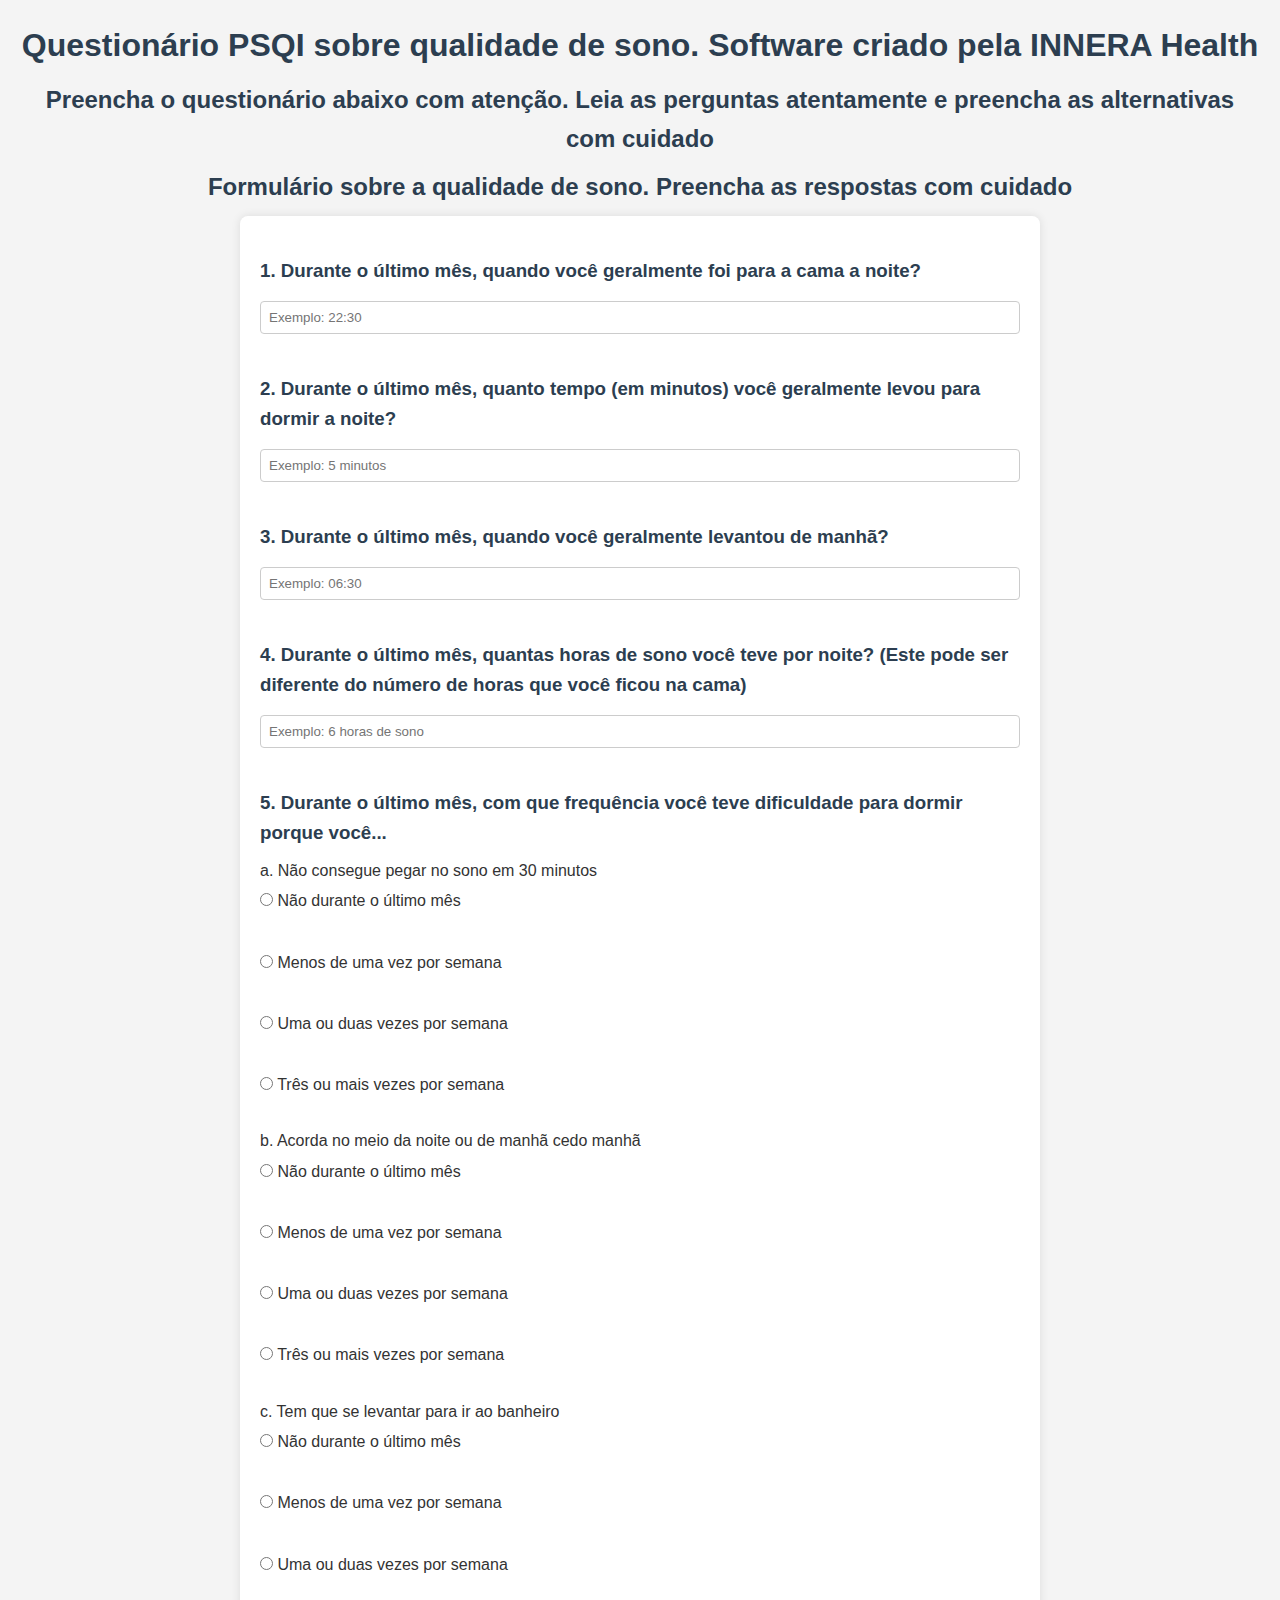
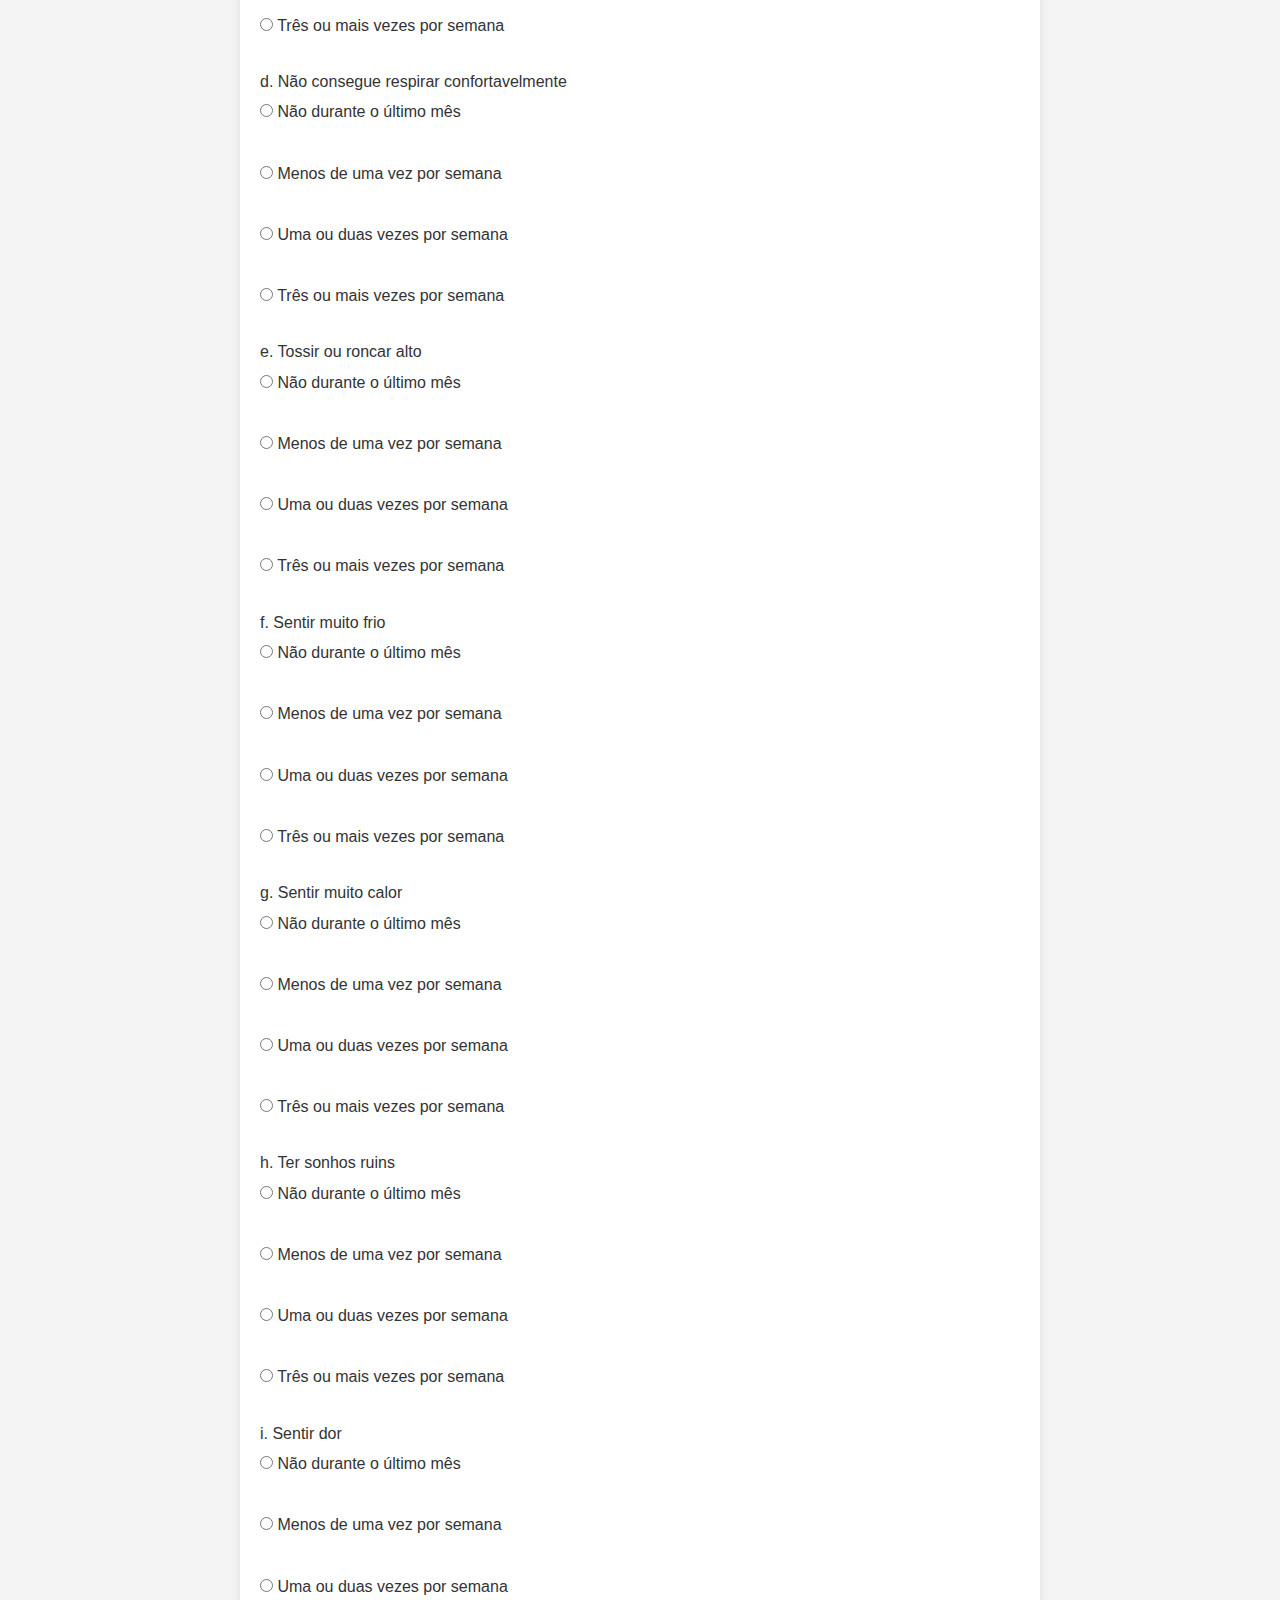
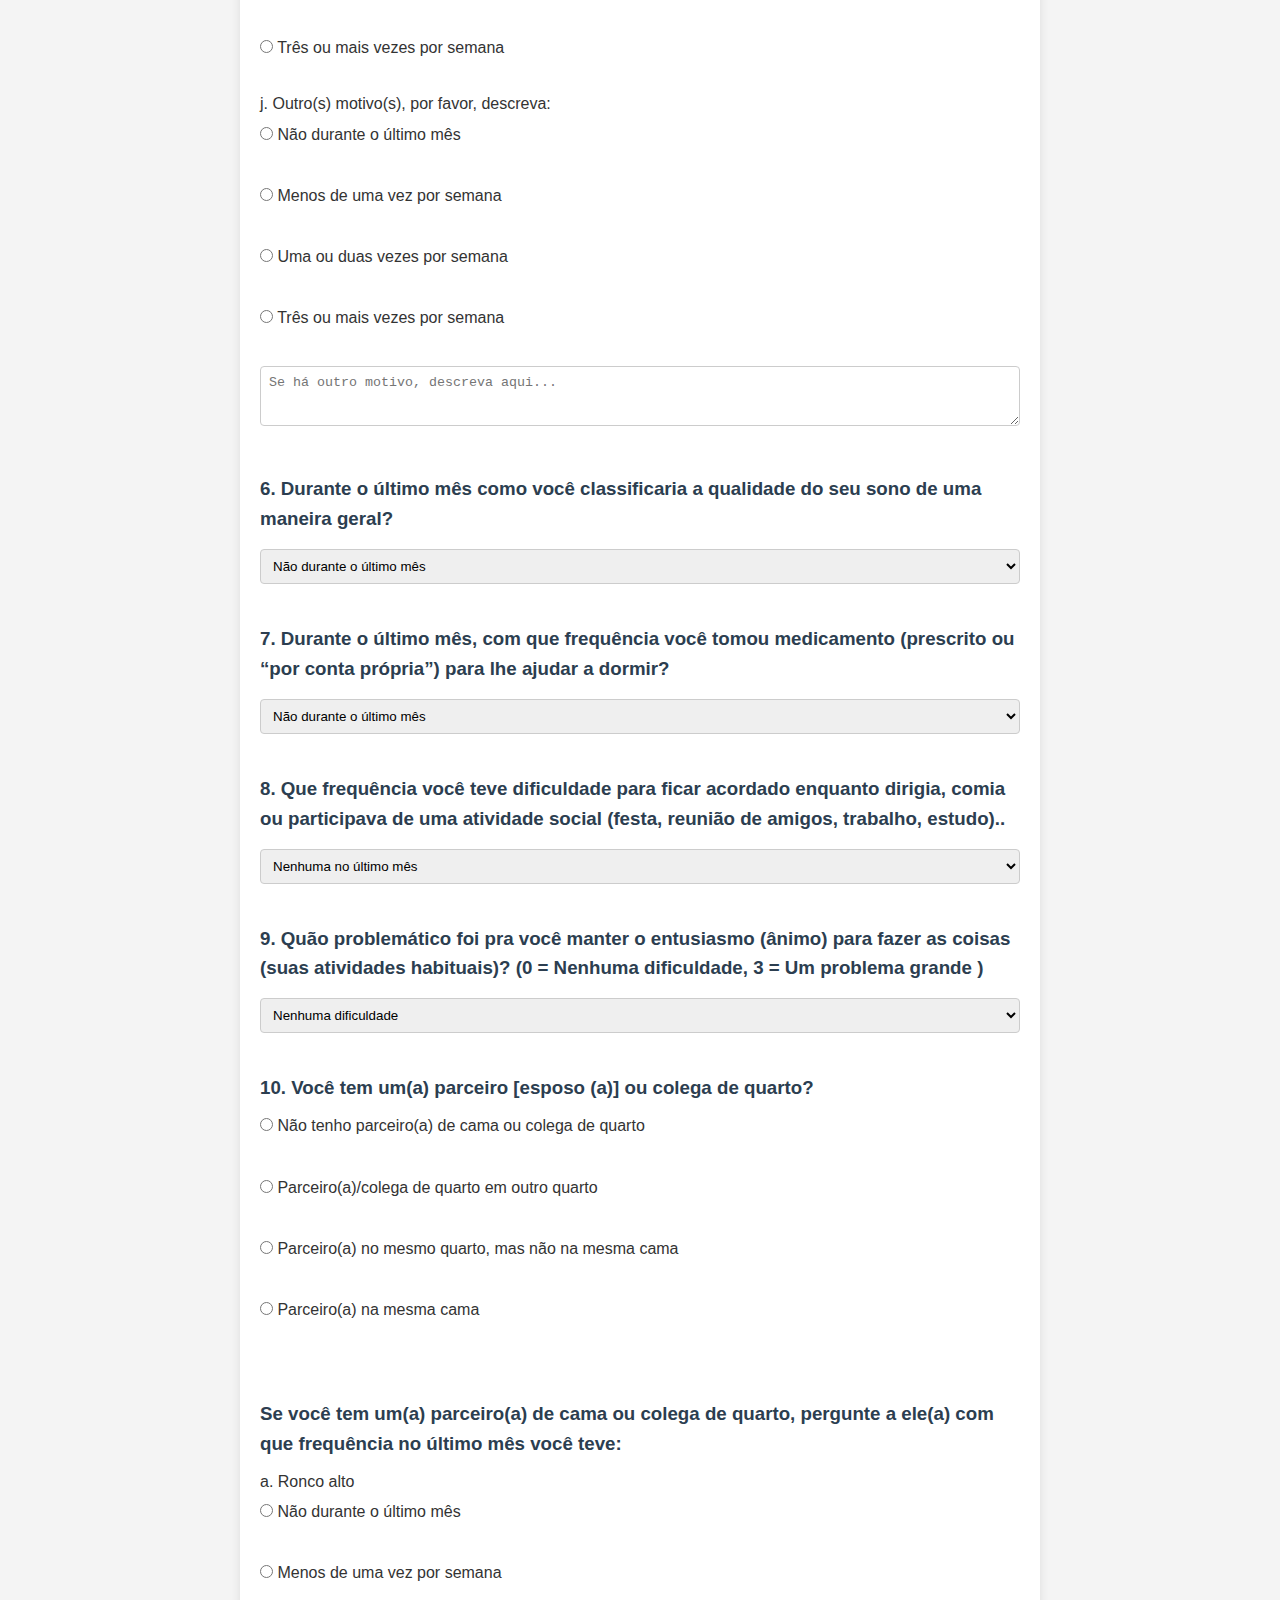
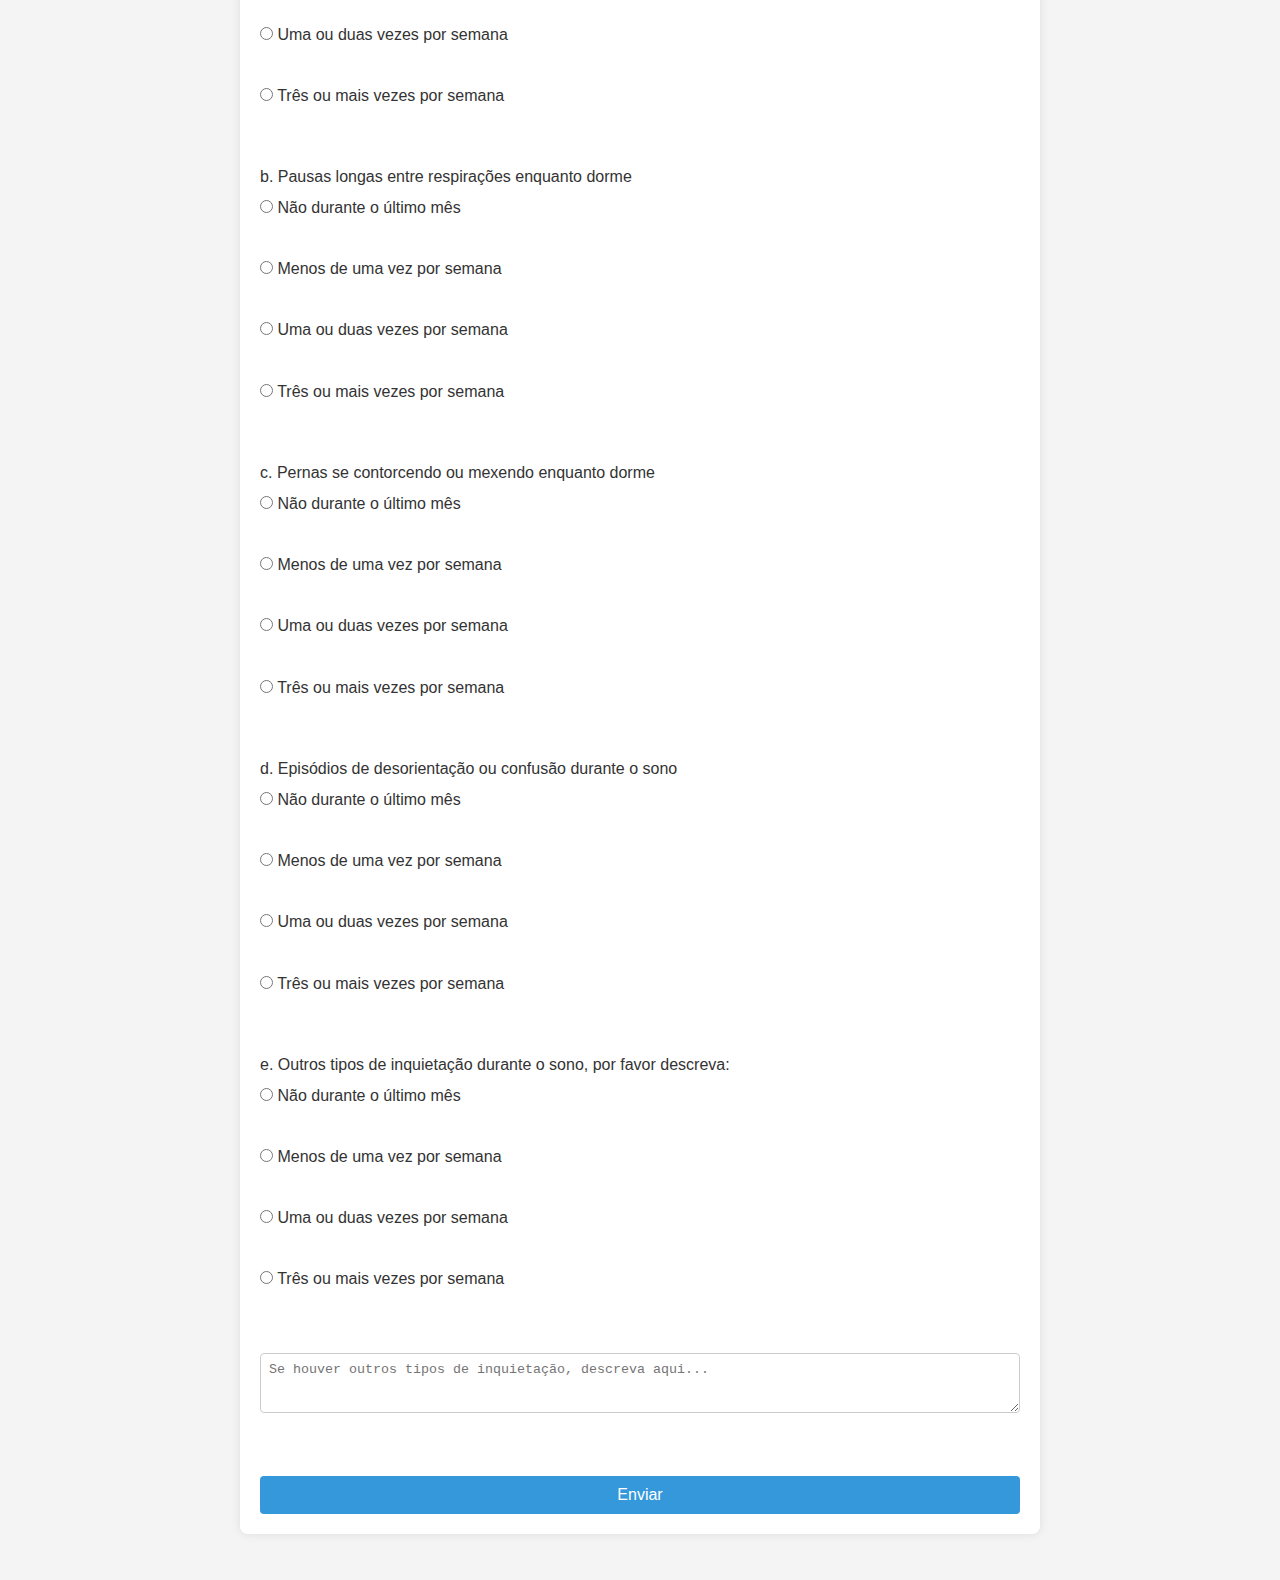
<file: Atividade INNERA/index.html>
<!DOCTYPE html>
<html lang="pt-BR">
<head>

<meta charset="UTF-8">
<meta name="viewport" content="width=device-width, initial-scale=1.0">
<title>Questionário PSQI sobre qualidade de sono. Software criado pela INNERA Health </title>
<h1>Questionário PSQI sobre qualidade de sono. Software criado pela INNERA Health</h1>
<h2>Preencha o questionário abaixo com atenção. Leia as perguntas atentamente e preencha as alternativas com cuidado</h2>
<h2>Formulário sobre a qualidade de sono. Preencha as respostas com cuidado</h2>
<link rel="stylesheet" href="style.css">

</head>

<form>
<!--Pergunta 1:  Durante o último mês, quando você geralmente foi para a cama a noite?-->
<h3>1. Durante o último mês, quando você geralmente foi para a cama a noite?</h3>
<input type="text" id="bedtime" name="bedtime" placeholder="Exemplo: 22:30 " required ><br>

<!--Pergunta 2: Durante o último mês, quanto tempo (em minutos) você geralmente levou para dormir a 
noite?-->
<h3>2. Durante o último mês, quanto tempo (em minutos) você geralmente levou para dormir a 
    noite?</h3>
<input type="number" id="fall_asleep_time" name="fall_asleep_time" placeholder="Exemplo: 5 minutos" required><br>

<!--Pergunta 3: Durante o último mês, quando você geralmente levantou de manhã?-->
<h3 for="wake_time">3. Durante o último mês, quando você geralmente levantou de manhã?</h3>
<input type="text" id="wake_time" name="wake_time" placeholder="Exemplo: 06:30 " required><br>

<!--Pergunta 4: Durante o último mês, quantas horas de sono você teve por noite? (Este pode ser diferente 
do número de horas que você ficou na cama)-->
<h3>4. Durante o último mês, quantas horas de sono você teve por noite? (Este pode ser diferente 
    do número de horas que você ficou na cama)</h3>
<input type="number" id="sleep_duration" name="sleep_duration" step="01" placeholder="Exemplo: 6 horas de sono" required><br>


<!--Pergunta 5:  Durante o último mês, com que frequência você teve 
dificuldade para dormir porque você...-->
<h3>5. Durante o último mês, com que frequência você teve 
    dificuldade para dormir porque você...</h3>

<p>a. Não consegue pegar no sono em 30 minutos </p>
<label><input type="radio" name="q5a" value="0" required> Não durante o último mês</label><br>
<label><input type="radio" name="q5a" value="1" required> Menos de uma vez por semana</label><br>
<label><input type="radio" name="q5a" value="2" required> Uma ou duas vezes por semana</label><br>
<label><input type="radio" name="q5a" value="3" required> Três ou mais vezes por semana</label><br>

<p>b. Acorda no meio da noite ou de manhã cedo 
    manhã </p>
<label><input type="radio" name="q5b" value="0" required> Não durante o último mês</label><br>
<label><input type="radio" name="q5b" value="1" required> Menos de uma vez por semana</label><br>
<label><input type="radio" name="q5b" value="2" required> Uma ou duas vezes por semana</label><br>
<label><input type="radio" name="q5b" value="3" required> Três ou mais vezes por semana</label><br>

<p>c. Tem que se levantar para ir ao banheiro </p>
<label><input type="radio" name="q5c" value="0" required> Não durante o último mês</label><br>
<label><input type="radio" name="q5c" value="1" required> Menos de uma vez por semana</label><br>
<label><input type="radio" name="q5c" value="2" required> Uma ou duas vezes por semana</label><br>
<label><input type="radio" name="q5c" value="3" required> Três ou mais vezes por semana</label><br>

<p>d. Não consegue respirar confortavelmente </p>
<label><input type="radio" name="q5d" value="0" required> Não durante o último mês</label><br>
<label><input type="radio" name="q5d" value="1" required> Menos de uma vez por semana</label><br>
<label><input type="radio" name="q5d" value="2" required> Uma ou duas vezes por semana</label><br>
<label><input type="radio" name="q5d" value="3" required> Três ou mais vezes por semana</label><br>

<p>e. Tossir ou roncar alto </p>
<label><input type="radio" name="q5e" value="0" required> Não durante o último mês</label><br>
<label><input type="radio" name="q5e" value="1" required> Menos de uma vez por semana</label><br>
<label><input type="radio" name="q5e" value="2" required> Uma ou duas vezes por semana</label><br>
<label><input type="radio" name="q5e" value="3" required> Três ou mais vezes por semana</label><br>

<p>f. Sentir muito frio </p>
<label><input type="radio" name="q5f" value="0" required> Não durante o último mês</label><br>
<label><input type="radio" name="q5f" value="1" required> Menos de uma vez por semana</label><br>
<label><input type="radio" name="q5f" value="2" required> Uma ou duas vezes por semana</label><br>
<label><input type="radio" name="q5f" value="3" required> Três ou mais vezes por semana</label><br>

<p>g. Sentir muito calor </p>
<label><input type="radio" name="q5g" value="0" required> Não durante o último mês</label><br>
<label><input type="radio" name="q5g" value="1" required> Menos de uma vez por semana</label><br>
<label><input type="radio" name="q5g" value="2" required> Uma ou duas vezes por semana</label><br>
<label><input type="radio" name="q5g" value="3" required> Três ou mais vezes por semana</label><br>

<p>h. Ter sonhos ruins </p>
<label><input type="radio" name="q5h" value="0" required> Não durante o último mês</label><br>
<label><input type="radio" name="q5h" value="1" required> Menos de uma vez por semana</label><br>
<label><input type="radio" name="q5h" value="2" required> Uma ou duas vezes por semana</label><br>
<label><input type="radio" name="q5h" value="3" required> Três ou mais vezes por semana</label><br>

<p>i. Sentir dor </p>
<label><input type="radio" name="q5i" value="0" required> Não durante o último mês</label><br>
<label><input type="radio" name="q5i" value="1" required> Menos de uma vez por semana</label><br>
<label><input type="radio" name="q5i" value="2" required> Uma ou duas vezes por semana</label><br>
<label><input type="radio" name="q5i" value="3" required> Três ou mais vezes por semana</label><br>

<p>j. Outro(s) motivo(s), por favor, descreva:</p>
<label><input type="radio" name="q5j" value="0" required> Não durante o último mês</label><br>
<label><input type="radio" name="q5j" value="1" required> Menos de uma vez por semana</label><br>
<label><input type="radio" name="q5j" value="2" required> Uma ou duas vezes por semana</label><br>
<label><input type="radio" name="q5j" value="3" required> Três ou mais vezes por semana</label><br>
<textarea id="q5j_text" name="q5j_text" placeholder="Se há outro motivo, descreva aqui..."></textarea><br>


<!--Pergunta 6: Durante o último mês como você classificaria a 
qualidade do seu sono de uma maneira geral: 
Muito boa -->
<h3 for ="q3">6. Durante o último mês como você classificaria a 
    qualidade do seu sono de uma maneira geral?</h3>
<select id="q3" name="q3" required>
<option value ="0"> Não durante o último mês</option>
<option value ="1">Menos de uma vez por semana</option>
<option value ="2">Uma ou duas vezes por semana</option>
<option value ="3">Três ou mais vezes por semana</option>
</select>

<!--Pergunta 7:  Durante o último mês, com que frequência você tomou 
medicamento (prescrito ou “por conta própria”) para lhe 
ajudar a dormir?-->
<h3 for="q3">7. Durante o último mês, com que frequência você tomou 
    medicamento (prescrito ou “por conta própria”) para lhe 
    ajudar a dormir?</h3>

<select id="q3" name="q3" required>
    <option value ="0"> Não durante o último mês</option>
    <option value ="1">Menos de uma vez por semana</option>
    <option value ="2">Uma ou duas vezes por semana</option>
    <option value ="3">Três ou mais vezes por semana</option>
</select>

<!--Pergunta 8: No último mês, que frequência você teve dificuldade 
para ficar acordado enquanto dirigia, comia ou participava 
de uma atividade social (festa, reunião de amigos, 
trabalho, estudo)-->
<h3 for ="q3">8. Que frequência você teve dificuldade 
    para ficar acordado enquanto dirigia, comia ou participava 
    de uma atividade social (festa, reunião de amigos, 
    trabalho, estudo)..</h3>
<select id="q3" name="q3" required>
<option value ="0">Nenhuma no último mês</option>
<option value ="1">Menos de uma vez por semana</option>
<option value ="2">Uma ou duas vezes por semana</option>
<option value ="3">Três ou mais vezes na semana</option>
</select>


<!--Pergunta 9:  Durante o último mês, quão problemático foi pra você 
manter o entusiasmo (ânimo) para fazer as coisas (suas 
atividades habituais)?-->
<h3 for="q3">9. Quão problemático foi pra você 
    manter o entusiasmo (ânimo) para fazer as coisas (suas 
    atividades habituais)? (0 = Nenhuma dificuldade, 3 = Um problema grande ) </h3>
<select id="q3" name="q3" required>
<option value ="0">Nenhuma dificuldade</option>
<option value ="1"> Um problema leve</option>
<option value ="2"> Um problema razoável </option>
<option value ="3"> Um grande problema</option>

</select>


<!--Pergunta 10:  Você tem um(a) parceiro [esposo (a)] ou colega de 
quarto?''-->
<h3 for="q3">10. Você tem um(a) parceiro [esposo (a)] ou colega de 
    quarto?</h3>

    <label><input type="radio" name="bed_partner" value="0" required> Não tenho parceiro(a) de cama ou colega de quarto</label><br>
    <label><input type="radio" name="bed_partner" value="1" required> Parceiro(a)/colega de quarto em outro quarto</label><br>
    <label><input type="radio" name="bed_partner" value="2" required> Parceiro(a) no mesmo quarto, mas não na mesma cama</label><br>
    <label><input type="radio" name="bed_partner" value="3" required> Parceiro(a) na mesma cama</label><br><br>

<h3>Se você tem um(a) parceiro(a) de cama ou colega de quarto, pergunte a ele(a) com que frequência no último mês você teve:</h3>

</p>a. Ronco alto</p>
<label><input type="radio" name="q10a" value="0" required> Não durante o último mês</label><br>
<label><input type="radio" name="q10a" value="1" required> Menos de uma vez por semana</label><br>
<label><input type="radio" name="q10a" value="2" required> Uma ou duas vezes por semana</label><br>
<label><input type="radio" name="q10a" value="3" required> Três ou mais vezes por semana</label><br><br>

<p>b. Pausas longas entre respirações enquanto dorme</p>
<label><input type="radio" name="q10b" value="0" required> Não durante o último mês</label><br>
<label><input type="radio" name="q10b" value="1" required> Menos de uma vez por semana</label><br>
<label><input type="radio" name="q10b" value="2" required> Uma ou duas vezes por semana</label><br>
<label><input type="radio" name="q10b" value="3" required> Três ou mais vezes por semana</label><br><br>

<p>c. Pernas se contorcendo ou mexendo enquanto dorme</p>
<label><input type="radio" name="q10c" value="0" required> Não durante o último mês</label><br>
<label><input type="radio" name="q10c" value="1" required> Menos de uma vez por semana</label><br>
<label><input type="radio" name="q10c" value="2" required> Uma ou duas vezes por semana</label><br>
<label><input type="radio" name="q10c" value="3" required> Três ou mais vezes por semana</label><br><br>

<p>d. Episódios de desorientação ou confusão durante o sono</p>
<label><input type="radio" name="q10d" value="0" required> Não durante o último mês</label><br>
<label><input type="radio" name="q10d" value="1" required> Menos de uma vez por semana</label><br>
<label><input type="radio" name="q10d" value="2" required> Uma ou duas vezes por semana</label><br>
<label><input type="radio" name="q10d" value="3" required> Três ou mais vezes por semana</label><br><br>

<p>e. Outros tipos de inquietação durante o sono, por favor descreva:</p>
<label><input type="radio" name="q10e" value="0" required> Não durante o último mês</label><br>
<label><input type="radio" name="q10e" value="1" required> Menos de uma vez por semana</label><br>
<label><input type="radio" name="q10e" value="2" required> Uma ou duas vezes por semana</label><br>
<label><input type="radio" name="q10e" value="3" required> Três ou mais vezes por semana</label><br><br>

<textarea id="q10e_text" name="q10e_text" placeholder="Se houver outros tipos de inquietação, descreva aqui..."></textarea><br><br>

<!-- Botão para enviar o formulário -->
<button onclick="calcularPontuacao(); window.location.href='nova_pagina.html'">Enviar</button>

</form>

<script>
function validarFormulario() {
    const form = document.getElementById('questionario');
    
    // Verifica se o formulário foi preenchido corretamente
    if (!form.checkValidity()) {
        alert('Por favor, responda todas as perguntas antes de enviar.');
        return false;
    }
    
    return true;  // Permite o envio do formulário se tudo estiver correto
}

// Calculo dos pontos presentes com base nas respostas de múltipla escolha
///////////////////////////////////////////////////////////////////////////////////////////////////////////////////////////////////////////////////////////

function calcularPontuacao() {

// As perguntas identificadas como "q5", "q6", "q7" e "q8" referem-se a questões do Questionário de Qualidade do Sono de Pittsburgh (PSQI)
// Esse código de pontuações foca diretamente em obter a pontuação total das respostas, sem a necessidade de realizar outros procedimentos. 
// Ele apenas realiza o calculo para trazer a soma total. 

    const q5Values = [
        parseInt(document.querySelector('input[name="q5a"]:checked').value),
        parseInt(document.querySelector('input[name="q5b"]:checked').value),
        parseInt(document.querySelector('input[name="q5c"]:checked').value),
        parseInt(document.querySelector('input[name="q5d"]:checked').value),
        parseInt(document.querySelector('input[name="q5e"]:checked').value),
        parseInt(document.querySelector('input[name="q5f"]:checked').value),
        parseInt(document.querySelector('input[name="q5g"]:checked').value),
        parseInt(document.querySelector('input[name="q5h"]:checked').value),
        parseInt(document.querySelector('input[name="q5i"]:checked').value),
    ];
    
    const q6 = parseInt(document.getElementById('q6').value);
    const q7 = parseInt(document.getElementById('q7').value);
    const q8 = parseInt(document.getElementById('q8').value);
    const q9 = parseInt(document.getElementById('q9').value);
    
    const totalScore = q5Values.reduce((a, b) => a + b, 0) + q6 + q7 + q8 + q9;

     // Exibindo a pontuação total e as respostas
     alert(`Sua pontuação total do PSQI é: ${totalScore}`);
    window.location.href = `resultados.html?pontuacao=${totalScore}`;
}

</script>
</select><br>
</form>
<body>

    
</body>
</html>
</file>
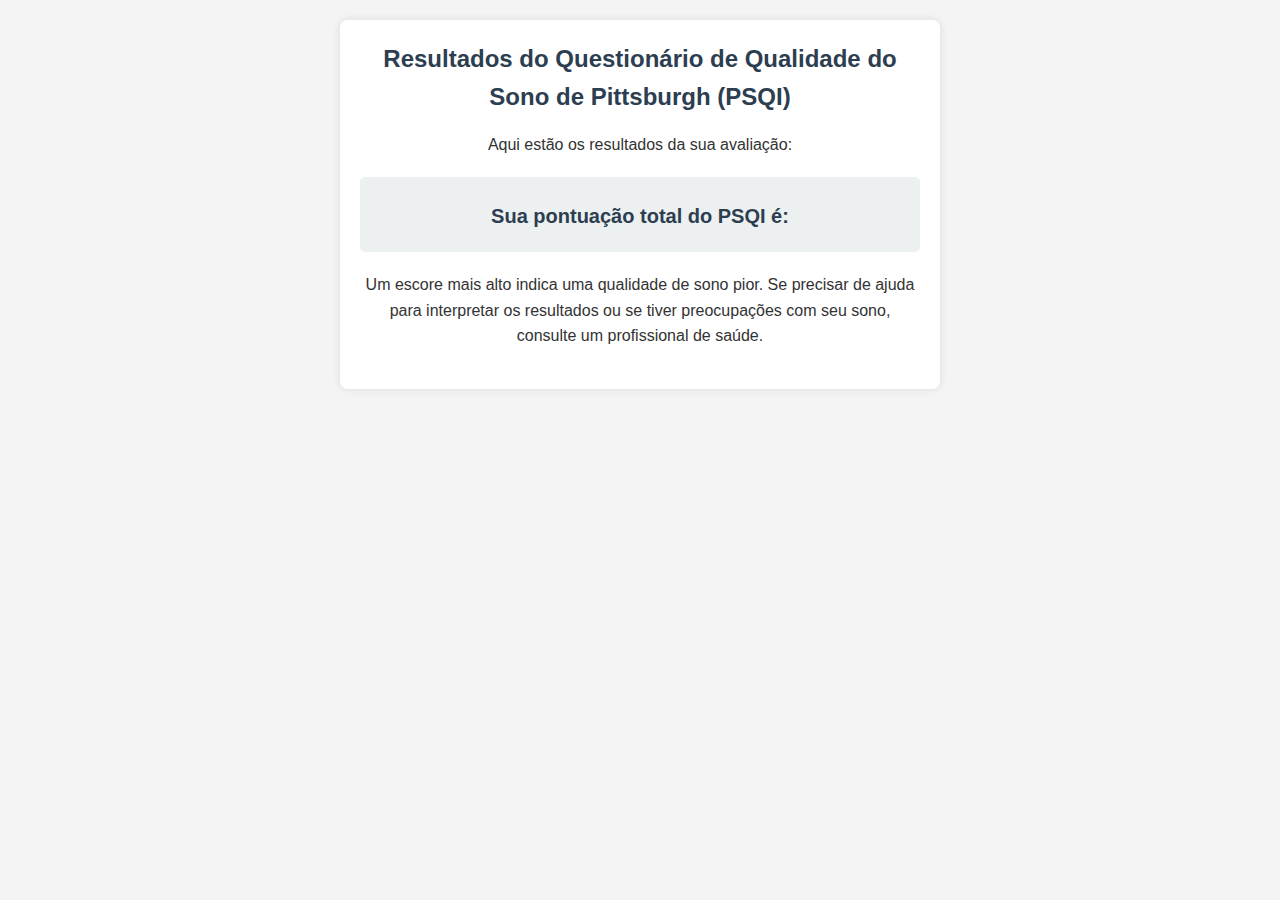
<file: Atividade INNERA/resultados.html>
<!DOCTYPE html>
<html lang="pt-BR">
<head>
    <meta charset="UTF-8">
    <meta name="viewport" content="width=device-width, initial-scale=1.0">
    <title>Resultados do Questionário de Qualidade do Sono de Pittsburgh (PSQI)</title>
    <link rel="stylesheet" href="styles.css">
</head>
<body>
    <div class="container">
        <h1>Resultados do Questionário de Qualidade do Sono de Pittsburgh (PSQI)</h1>
        <p>Aqui estão os resultados da sua avaliação:</p>
        <div class="score">Sua pontuação total do PSQI é: <span id="pontuacao"></span></div>
        <p>Um escore mais alto indica uma qualidade de sono pior. Se precisar de ajuda para interpretar os resultados ou se tiver preocupações com seu sono, consulte um profissional de saúde.</p>
    </div>

    <script>
        // Obtem a pontuação do usuário da URL
        const urlParams = new URLSearchParams(window.location.search);
        const pontuacao = urlParams.get('pontuacao');

        // Exibe a pontuação do usuário
        document.getElementById('pontuacao').innerHTML = pontuacao;
    </script>
</body>
</html>
</file>
<file: Atividade INNERA/style.css>
/* Reset básico de margens e paddings */
* {
    margin: 0;
    padding: 0;
    box-sizing: border-box;
}

/* Estilo geral do body */
body {
    font-family: Arial, sans-serif;
    line-height: 1.6;
    background-color: #f4f4f4;
    color: #333;
    padding: 20px;
}

/* Estilo para o h1 e h2 */
h1, h2 {
    color: #2c3e50;
    text-align: center;
    margin-bottom: 10px;
}

/* Estilo para o formulário */
form {
    max-width: 800px;
    margin: 0 auto;
    padding: 20px;
    background: #fff;
    border-radius: 8px;
    box-shadow: 0 0 10px rgba(0,0,0,0.1);
}

/* Estilo para perguntas */
h3 {
    color: #2c3e50;
    margin: 20px 0 10px;
}

/* Estilo para inputs e selects */
input[type="text"], input[type="number"], select, textarea {
    width: 100%;
    padding: 10px;
    margin: 5px 0 20px;
    border: 1px solid #ccc;
    border-radius: 4px;
}

/* Estilo para labels e opções de múltipla escolha */
label {
    display: block;
    margin: 5px 0;
}

.form-group {
    margin-bottom: 15px; /* Espaço entre perguntas */
}

/* Estilo para o botão de envio */
button {
    display: block;
    width: 100%;
    padding: 10px;
    background-color: #3498db;
    color: #fff;
    border: none;
    border-radius: 4px;
    font-size: 16px;
    cursor: pointer;
    margin-top: 10px;
}

button:hover {
    background-color: #2980b9;
}


input[type="text"],
input[type="number"],
select,
textarea {
    width: 100%; /* Para usar toda a largura disponível */
    padding: 8px; /* Adiciona um pouco de espaço interno */
    margin-top: 5px; /* Espaço entre o rótulo e o campo */
}

textarea {
    height: 60px; /* Altura do campo de texto */
}
</file>
<file: Atividade INNERA/styles.css>
/* Reset básico de margens e paddings */
* {
    margin: 0;
    padding: 0;
    box-sizing: border-box;
}

/* Estilo geral do body */
body {
    font-family: Arial, sans-serif;
    line-height: 1.6;
    background-color: #f4f4f4;
    color: #333;
    padding: 20px;
}

/* Container centralizado para os resultados */
.container {
    max-width: 600px;
    margin: 0 auto;
    padding: 20px;
    background: #fff;
    border-radius: 8px;
    box-shadow: 0 0 10px rgba(0,0,0,0.1);
    text-align: center;
}

/* Estilo para o título principal */
h1 {
    color: #2c3e50;
    font-size: 24px;
    margin-bottom: 15px;
}

/* Estilo para o parágrafo */
p {
    font-size: 16px;
    margin-bottom: 20px;
}

/* Estilo para a área de pontuação */
.score {
    font-size: 20px;
    margin: 20px 0;
    background-color: #ecf0f1;
    padding: 15px;
    border-radius: 5px;
    color: #2c3e50;
    font-weight: bold;
}

/* Estilo para o número da pontuação */
.score span {
    font-size: 28px;
    color: #3498db;
}

/* Estilo para links e avisos */
a {
    color: #3498db;
    text-decoration: none;
}

a:hover {
    text-decoration: underline;
}

/* Responsividade */
@media (max-width: 768px) {
    .container {
        padding: 15px;
    }

    h1 {
        font-size: 20px;
    }

    .score {
        font-size: 18px;
    }

    p {
        font-size: 14px;
    }
}
</file>
